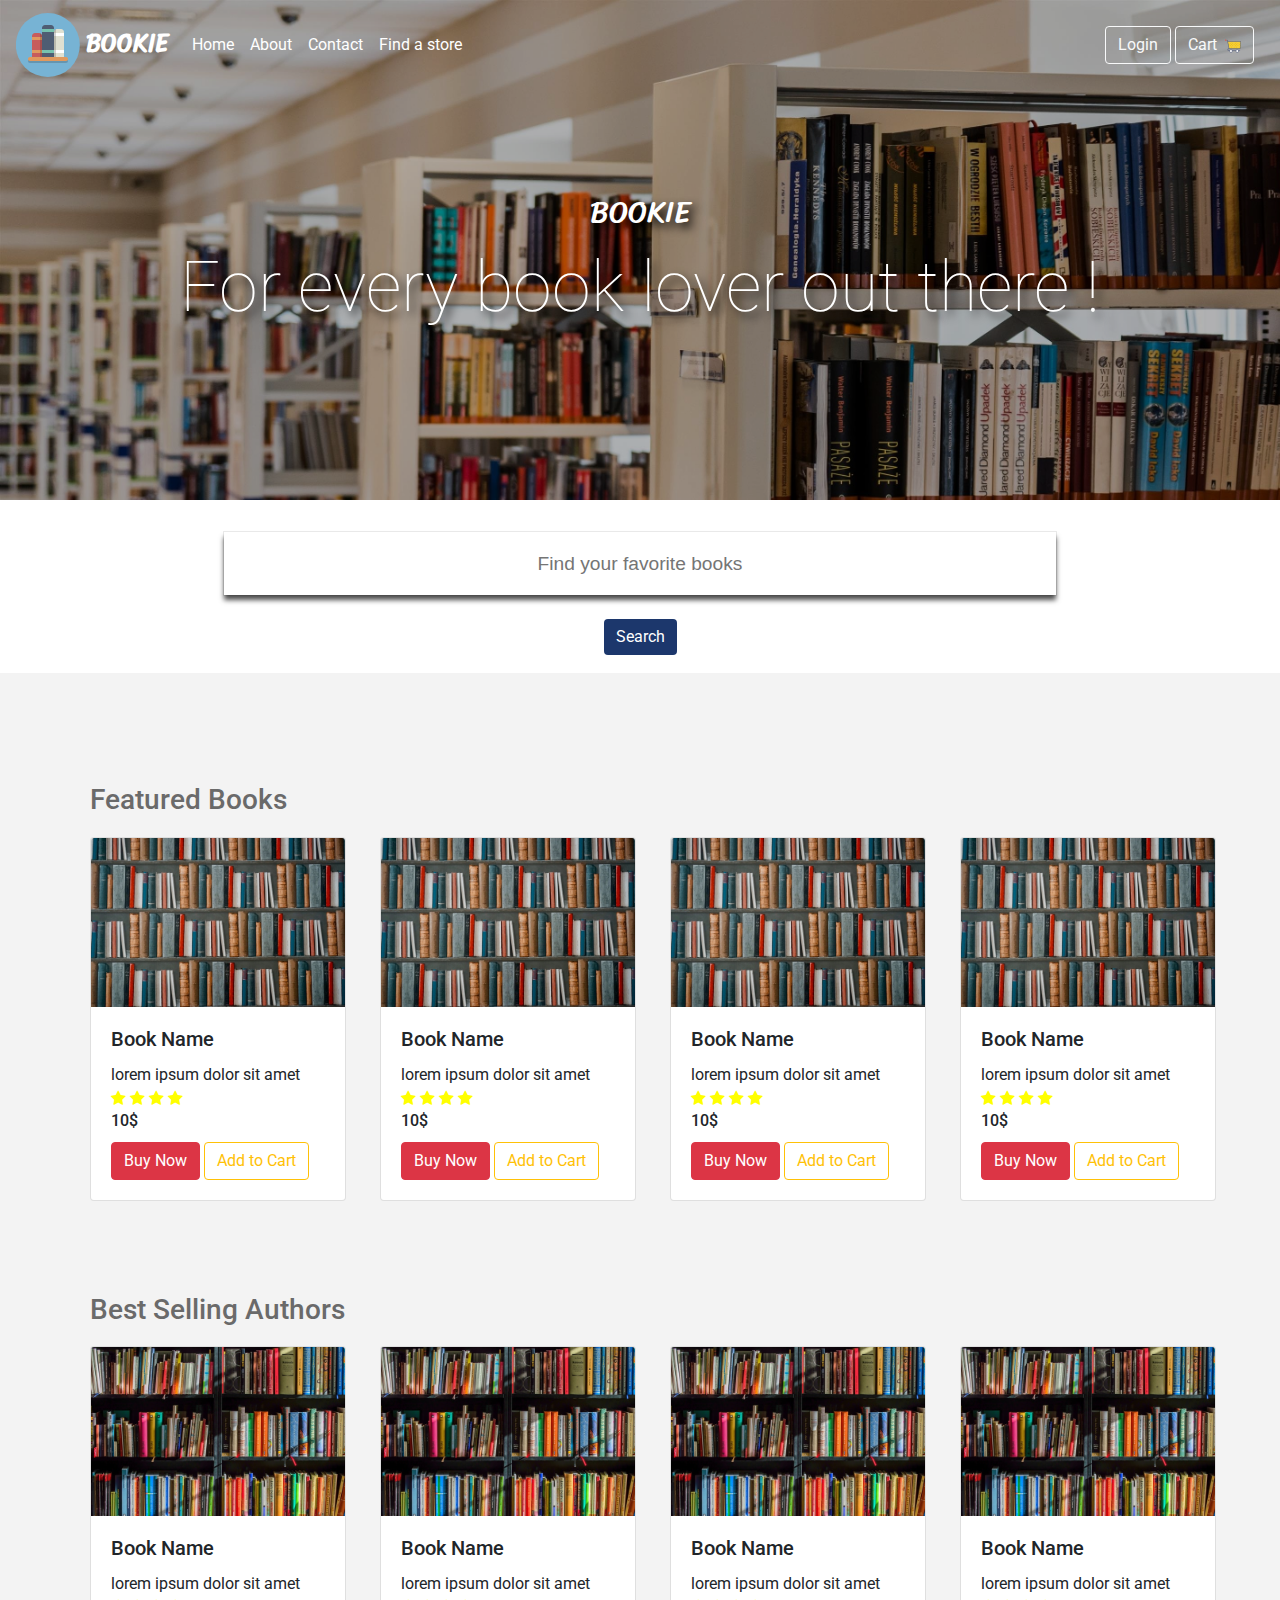
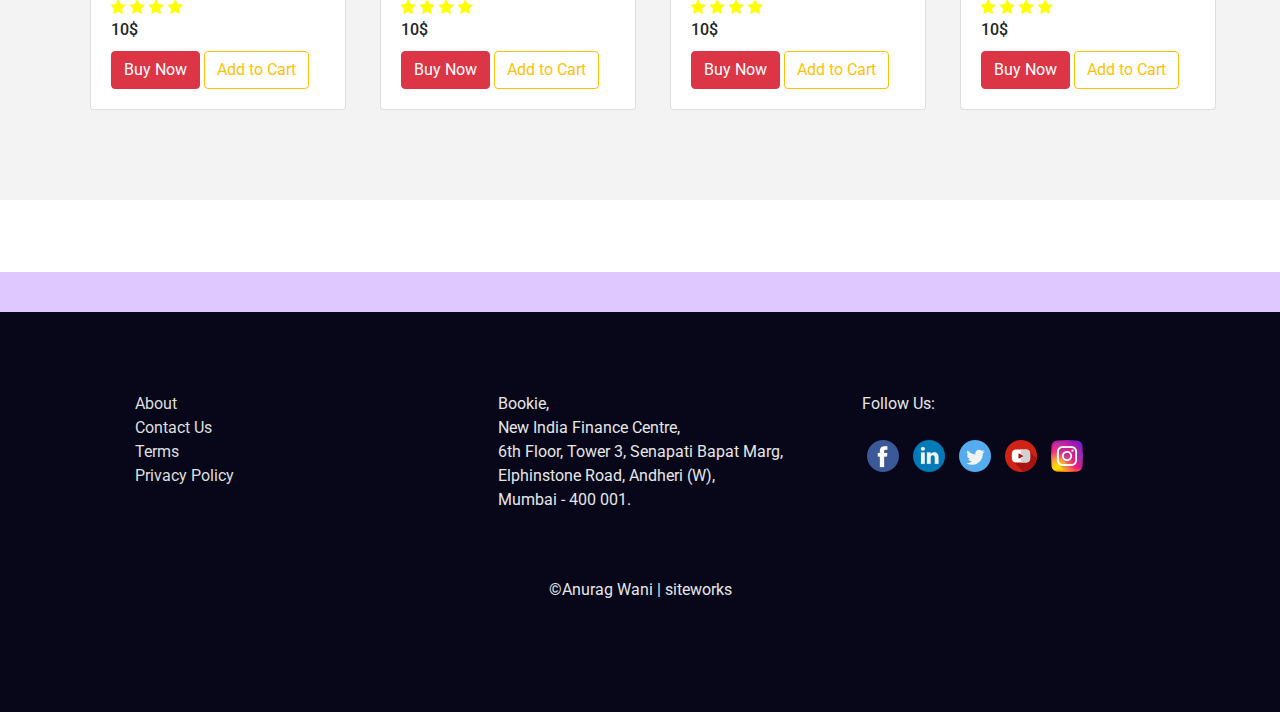
<file: index.html>
<!DOCTYPE html>
<html>
<head>
	<title>Bookie</title>

	<!-- dependencies imported -->
	<meta charset="utf-8">
    <meta http-equiv="X-UA-Compatible" content="IE=edge">
    <meta name="viewport" content="width=device-width, initial-scale=1">
	<link rel="icon" href="img/favicon.png" type="image/png">
	<link href="https://fonts.googleapis.com/css?family=Roboto:100,300" rel="stylesheet">
	<link href="https://fonts.googleapis.com/css?family=Roboto+Condensed:300,400" rel="stylesheet">
	<link rel="stylesheet" href="https://stackpath.bootstrapcdn.com/bootstrap/4.3.1/css/bootstrap.min.css" integrity="sha384-ggOyR0iXCbMQv3Xipma34MD+dH/1fQ784/j6cY/iJTQUOhcWr7x9JvoRxT2MZw1T" crossorigin="anonymous">
	<link href="https://fonts.googleapis.com/css?family=Sriracha" rel="stylesheet">
	<link href="https://stackpath.bootstrapcdn.com/font-awesome/4.7.0/css/font-awesome.min.css" rel="stylesheet" integrity="sha384-wvfXpqpZZVQGK6TAh5PVlGOfQNHSoD2xbE+QkPxCAFlNEevoEH3Sl0sibVcOQVnN" crossorigin="anonymous">

	<script src="https://ajax.googleapis.com/ajax/libs/jquery/3.4.1/jquery.min.js"></script>
	<script src="https://cdnjs.cloudflare.com/ajax/libs/popper.js/1.14.7/umd/popper.min.js" integrity="sha384-UO2eT0CpHqdSJQ6hJty5KVphtPhzWj9WO1clHTMGa3JDZwrnQq4sF86dIHNDz0W1" crossorigin="anonymous"></script>
	<script src="https://stackpath.bootstrapcdn.com/bootstrap/4.3.1/js/bootstrap.min.js" integrity="sha384-JjSmVgyd0p3pXB1rRibZUAYoIIy6OrQ6VrjIEaFf/nJGzIxFDsf4x0xIM+B07jRM" crossorigin="anonymous"></script>

	<script type="text/javascript" src="js/script.js"></script>
	<link rel="stylesheet" type="text/css" href="css/style.css">


</head>

<body>
	<div id="jumbotron">
		<nav class="nav-transparent navbar navbar-expand-lg">
		  <a class="navbar-brand" href="index.html"><img  src="img/logo.svg"> BOOKIE </a>

		  <button class="navbar-toggler" type="button" data-toggle="collapse" data-target="#navbarSupportedContent" aria-controls="navbarSupportedContent" aria-expanded="false" aria-label="Toggle navigation">
		    <span class="navbar-toggler-icon"></span>
		  </button>

		  <div class="collapse navbar-collapse" id="navbarSupportedContent">
		    <ul class="navbar-nav mr-auto">

		      <li class="nav-item active">
		        <a class="nav-link" href="index.html">Home</a>
		      </li>
		      <li class="nav-item">
		        <a class="nav-link" href="about.html">About</a>
		      </li>
		      <li class="nav-item">
		        <a class="nav-link" href="contact.html">Contact</a>
		      </li>
		      <li class="nav-item">
		        <a class="nav-link" href="store.html">Find a store</a>
		      </li>
		    </ul>

		    <ul class="navbar-nav ml-auto">
		    	<li class="nav-item" style="padding-right: 10px">
		            <a id="nav-button" href="index.html"><button class="btn btn-outline-light text-light" type="submit">Login</button></a>

               		<a id="nav-button" href="cart.html"><button class="btn btn-outline-light text-light" type="submit">Cart&nbsp;&nbsp;<img src="img/cart_logo.png"></button></a>
		        </li>

		    </ul>


		  </div>
		</nav>
		<div id="heading">
			<center><div href="About.html" id="know-more">BOOKIE
			</div></center>
			For every book lover out there !
		</div>
	</div>

	<div class="container" style="margin: 2px auto 2vh auto;padding:30px 50px 0 50px;text-align: center">
	<form>
		<div><input id="searchbox" type="text" name="query" placeholder="Find your favorite books" spellcheck="false" autocomplete="off"></div><br>
		<div>

			<input type="submit" name="submit" value="Search" class="btn btn-primary" style="background-color:#1C376C;border:none;">


		</div>
	</form>
</div>


<!-- API results to be put here dynamically -->
<!--
	<div class="container">
		<ul id="search-results"></ul>
		<div id="nav-buttons"></div>
	</div>
 -->

	<div id="section1">
		<h3 id="book-row">Featured Books</h3>
          	<div class="row">
	            <div class="card-deck">
	            <div class="col-md-3">
	            	<div class="card" style="width: 16rem;">
	            		<img class="card-img-top" src="img/card1.jpg">
	            		<div class="card-body">
	            		<h5 class="card-title">Book Name</h5>
	            		<p class="card-text">lorem ipsum dolor sit amet</p>
	            		<i class="fa fa-star"></i>
	            		<i class="fa fa-star"></i>
	            		<i class="fa fa-star"></i>
	            		<i class="fa fa-star"></i>
	            		<h6 class="card-title">10$</h6>
	            		<a href="cart.html" class="btn btn-danger">Buy Now</a>
	            		<a href="cart.html" class="btn btn-outline-warning">Add to Cart</a>
	            		</div>
	            	</div>
	            </div>
                <div class="col-md-3">
                	<div class="card" style="width: 16rem;">
                		<img class="card-img-top" src="img/card1.jpg">
                		<div class="card-body">
                		<h5 class="card-title">Book Name</h5>
                		<p class="card-text">lorem ipsum dolor sit amet</p>
                		<i class="fa fa-star"></i>
                		<i class="fa fa-star"></i>
                		<i class="fa fa-star"></i>
                		<i class="fa fa-star"></i>
                		<h6 class="card-title">10$</h6>
                		<a href="cart.html" class="btn btn-danger">Buy Now</a>
                		<a href="cart.html" class="btn btn-outline-warning">Add to Cart</a>
                		</div>
                	</div>
                </div>
                <div class="col-md-3">
                	<div class="card" style="width: 16rem;">
                		<img class="card-img-top" src="img/card1.jpg">
                		<div class="card-body">
                		<h5 class="card-title">Book Name</h5>
                		<p class="card-text">lorem ipsum dolor sit amet</p>
                		<i class="fa fa-star"></i>
                		<i class="fa fa-star"></i>
                		<i class="fa fa-star"></i>
                		<i class="fa fa-star"></i>
                		<h6 class="card-title">10$</h6>
                		<a href="cart.html" class="btn btn-danger">Buy Now</a>
                		<a href="cart.html" class="btn btn-outline-warning">Add to Cart</a>
                		</div>
                	</div>
                </div>
                <div class="col-md-3">
                	<div class="card" style="width: 16rem;">
                		<img class="card-img-top" src="img/card1.jpg">
                		<div class="card-body">
                		<h5 class="card-title">Book Name</h5>
                		<p class="card-text">lorem ipsum dolor sit amet</p>
                		<i class="fa fa-star"></i>
                		<i class="fa fa-star"></i>
                		<i class="fa fa-star"></i>
                		<i class="fa fa-star"></i>
                		<h6 class="card-title">10$</h6>
                		
                		<a href="cart.html" class="btn btn-danger">Buy Now</a>
                		<a href="cart.html" class="btn btn-outline-warning">Add to Cart</a>
                	
                		</div>
                	</div>
                </div>
            	</div>
            </div>

        <br>
        <br>
        <br>

        <h3 id="book-row">Best Selling Authors</h3>
          	<div class="row">
	            <div class="card-deck">
	            <div class="col-md-3">
	            	<div class="card" style="width: 16rem;">
	            		<img class="card-img-top" src="img/card2.jpg">
	            		<div class="card-body">
	            		<h5 class="card-title">Book Name</h5>
	            		<p class="card-text">lorem ipsum dolor sit amet</p>
	            		<i class="fa fa-star"></i>
	            		<i class="fa fa-star"></i>
	            		<i class="fa fa-star"></i>
	            		<i class="fa fa-star"></i>
	            		<h6 class="card-title">10$</h6>
	            		<a href="cart.html" class="btn btn-danger">Buy Now</a>
	            		<a href="cart.html" class="btn btn-outline-warning">Add to Cart</a>
	            		</div>
	            	</div>
	            </div>
                <div class="col-md-3">
                	<div class="card" style="width: 16rem;">
                		<img class="card-img-top" src="img/card2.jpg">
                		<div class="card-body">
                		<h5 class="card-title">Book Name</h5>
                		<p class="card-text">lorem ipsum dolor sit amet</p>
                		<i class="fa fa-star"></i>
                		<i class="fa fa-star"></i>
                		<i class="fa fa-star"></i>
                		<i class="fa fa-star"></i>
                		<h6 class="card-title">10$</h6>
                		<a href="cart.html" class="btn btn-danger">Buy Now</a>
                		<a href="cart.html" class="btn btn-outline-warning">Add to Cart</a>
                		</div>
                	</div>
                </div>
                <div class="col-md-3">
                	<div class="card" style="width: 16rem;">
                		<img class="card-img-top" src="img/card2.jpg">
                		<div class="card-body">
                		<h5 class="card-title">Book Name</h5>
                		<p class="card-text">lorem ipsum dolor sit amet</p>
                		<i class="fa fa-star"></i>
                		<i class="fa fa-star"></i>
                		<i class="fa fa-star"></i>
                		<i class="fa fa-star"></i>
                		<h6 class="card-title">10$</h6>
                		<a href="cart.html" class="btn btn-danger">Buy Now</a>
                		<a href="cart.html" class="btn btn-outline-warning">Add to Cart</a>
                		</div>
                	</div>
                </div>
                <div class="col-md-3">
                	<div class="card" style="width: 16rem;">
                		<img class="card-img-top" src="img/card2.jpg">
                		<div class="card-body">
                		<h5 class="card-title">Book Name</h5>
                		<p class="card-text">lorem ipsum dolor sit amet</p>
                		<i class="fa fa-star"></i>
                		<i class="fa fa-star"></i>
                		<i class="fa fa-star"></i>
                		<i class="fa fa-star"></i>
                		<h6 class="card-title">10$</h6>
                		<a href="cart.html" class="btn btn-danger">Buy Now</a>
                		<a href="cart.html" class="btn btn-outline-warning">Add to Cart</a>
                		</div>
                	</div>
                </div>
            	</div>
            </div>

                      
    </div>
<br><br>
<br>
	<div  class="container-fluid" id="section2">

	</div>

	<footer class="container-fluid" id="section3">
		<div class="container row">

			<div class="col-md-4">
				<center>
					<ul style="color: #DFDFDF;text-align: left;">

						<li>About</li>
						<li>Contact Us</li>
						<li>Terms</li>
						<li>Privacy Policy</li>
					</ul>
				</center>
			</div>

			<div class="col-md-4"  >
				<center>
					<ul style="color: #E6E6E6;text-align: left;">
						<li>Bookie,<br>New India Finance Centre,<br>6th Floor, Tower 3, Senapati Bapat Marg,<br>Elphinstone Road, Andheri (W),<br>Mumbai - 400 001.
						</li>
					</ul>
				</center>
			</div>

			<div class="col-md-4">
				<center>
					<ul style="color: #E6E6E6;text-align: left;">
						<li>Follow Us:<br><br>
							<a href="" style="padding: 5px;"><img src="img/social/facebook.png"></a>
							<a href="" style="padding: 5px;"><img src="img/social/linkedin.png"></a>
							<a href="" style="padding: 5px;"><img src="img/social/twitter.png"></a>
							<a href="" style="padding: 5px;"><img src="img/social/youtube.png"></a>
							<a href="" style="padding: 5px;"><img src="img/social/instagram.png"></a>
						</li>
					</ul>
				</center>
			</div>
		</div>
		<div style="display: block;margin-bottom: 0;margin-top: 50px;padding-bottom: 0;color: #E6E6E6"><center>&copy;Anurag Wani | siteworks</center>
		</div>
	</footer>



	<script type="text/javascript">
		$(document).ready(function(){
			$(window).scroll(function(){
				var scroll = $(window).scrollTop()
				if(scroll > 200){
					$("nav").removeClass('nav-transparent')
					$("#nav-button>button").removeClass('btn-outline-light text-light')
					$("#nav-button>button").addClass('btn-dark text-light')
					$("nav").addClass('nav-opaque navbar-light bg-light',2000,"swing")
				}
				else{
					$("#nav-button>button").removeClass('btn-dark text-light')
					$("#nav-button>button").addClass('btn-outline-light text-light')
					$("nav").removeClass('nav-opaque navbar-light bg-light')
					$("nav").addClass('nav-transparent')
				}

			})
		})
	</script>

</body>
</html>
</file>
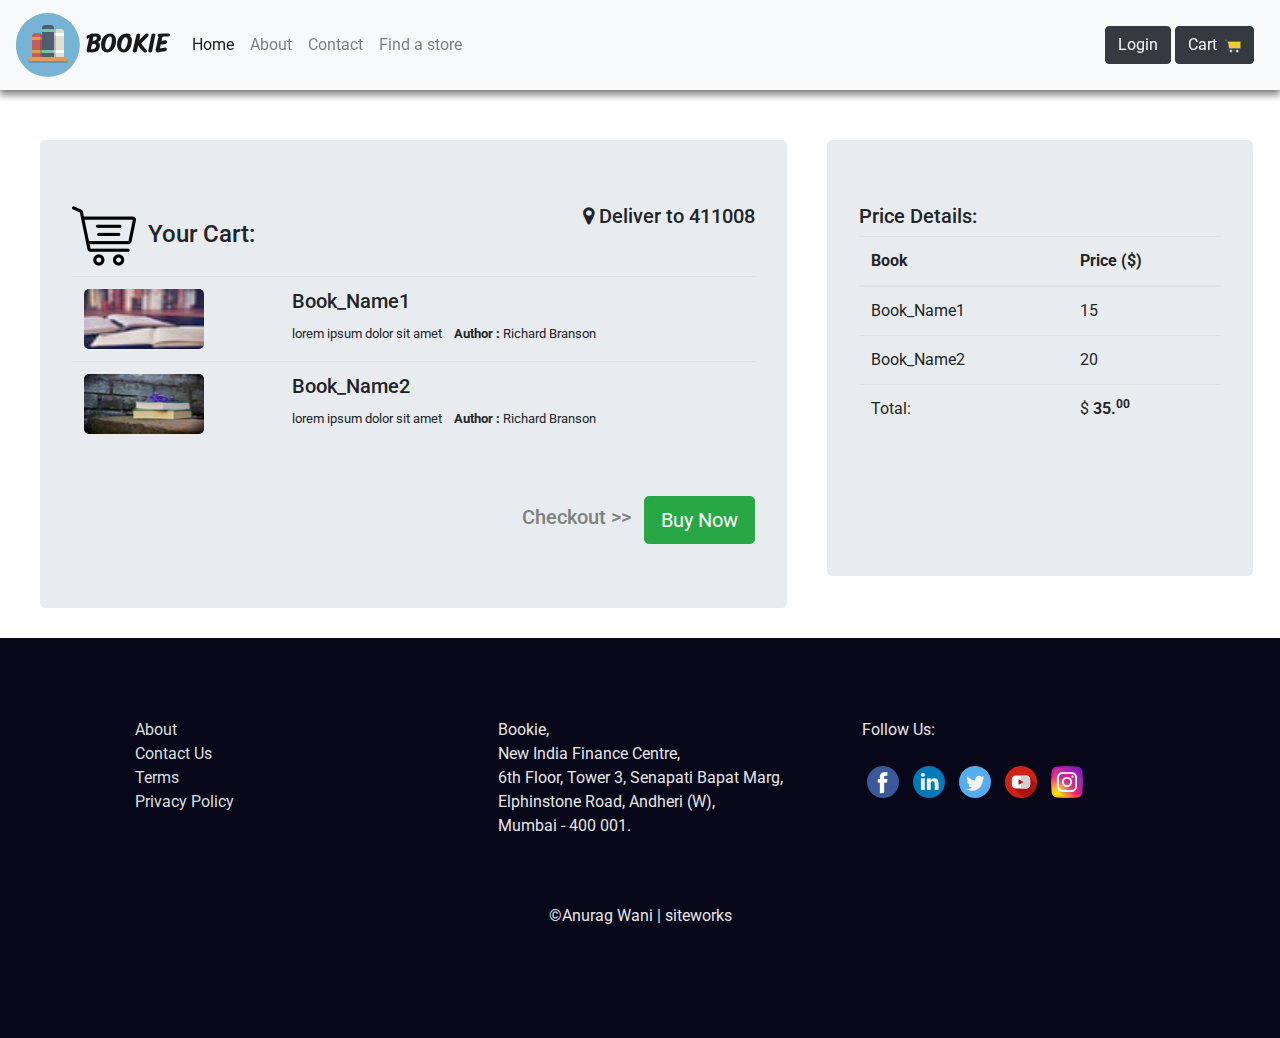
<file: cart.html>
<!DOCTYPE html>
<html>
<head>
	<title>Bookie</title>

	<!-- dependencies imported -->
	<meta charset="utf-8">
    <meta http-equiv="X-UA-Compatible" content="IE=edge">
    <meta name="viewport" content="width=device-width, initial-scale=1">
	<link rel="icon" href="img/favicon.png" type="image/png">
	<link href="https://fonts.googleapis.com/css?family=Roboto:100,300" rel="stylesheet">
	<link href="https://fonts.googleapis.com/css?family=Roboto+Condensed:300,400" rel="stylesheet">
	<link rel="stylesheet" href="https://stackpath.bootstrapcdn.com/bootstrap/4.3.1/css/bootstrap.min.css" integrity="sha384-ggOyR0iXCbMQv3Xipma34MD+dH/1fQ784/j6cY/iJTQUOhcWr7x9JvoRxT2MZw1T" crossorigin="anonymous">
	<link href="https://fonts.googleapis.com/css?family=Sriracha" rel="stylesheet">
	<link href="https://stackpath.bootstrapcdn.com/font-awesome/4.7.0/css/font-awesome.min.css" rel="stylesheet" integrity="sha384-wvfXpqpZZVQGK6TAh5PVlGOfQNHSoD2xbE+QkPxCAFlNEevoEH3Sl0sibVcOQVnN" crossorigin="anonymous">

	<script src="https://ajax.googleapis.com/ajax/libs/jquery/3.4.1/jquery.min.js"></script>
	<script src="https://cdnjs.cloudflare.com/ajax/libs/popper.js/1.14.7/umd/popper.min.js" integrity="sha384-UO2eT0CpHqdSJQ6hJty5KVphtPhzWj9WO1clHTMGa3JDZwrnQq4sF86dIHNDz0W1" crossorigin="anonymous"></script>
	<script src="https://stackpath.bootstrapcdn.com/bootstrap/4.3.1/js/bootstrap.min.js" integrity="sha384-JjSmVgyd0p3pXB1rRibZUAYoIIy6OrQ6VrjIEaFf/nJGzIxFDsf4x0xIM+B07jRM" crossorigin="anonymous"></script>

	<script type="text/javascript" src="js/script.js"></script>
	<link rel="stylesheet" type="text/css" href="css/style.css">


</head>

<body>
	
		<nav class="nav-opaque navbar-light bg-light navbar navbar-expand-lg">
		  <a class="navbar-brand" href="index.html"><img  src="img/logo.svg"> BOOKIE </a>

		  <button class="navbar-toggler" type="button" data-toggle="collapse" data-target="#navbarSupportedContent" aria-controls="navbarSupportedContent" aria-expanded="false" aria-label="Toggle navigation">
		    <span class="navbar-toggler-icon"></span>
		  </button>

		  <div class="collapse navbar-collapse" id="navbarSupportedContent">
		    <ul class="navbar-nav mr-auto">

		      <li class="nav-item active">
		        <a class="nav-link" href="index.html">Home</a>
		      </li>
		      <li class="nav-item">
		        <a class="nav-link" href="about.html">About</a>
		      </li>
		      <li class="nav-item">
		        <a class="nav-link" href="contact.html">Contact</a>
		      </li>
		      <li class="nav-item">
		        <a class="nav-link" href="store.html">Find a store</a>
		      </li>
		    </ul>

		    <ul class="navbar-nav ml-auto">
		    	<li class="nav-item" style="padding-right: 10px">
		            <a id="nav-button" href="index.html"><button class="btn btn-dark text-light" type="submit">Login</button></a>

               		<a id="nav-button" href="cart.html"><button class="btn btn-dark text-light" type="submit">Cart&nbsp;&nbsp;<img src="img/cart_logo.png"></button></a>
		        </li>

		    </ul>


		  </div>
		</nav>



	<div  class="container-fluid" style="padding-bottom: 30px">
		<div class="row">
			<div class="col-md-7 jumbotron" style="margin: 140px 40px auto 40px">
				<div class="row"><h4 class="col-md-4"><img src="img/cartpage.png">&nbsp;&nbsp;Your Cart: </h4><h5 class="col-md-8" style="text-align: right;"><i class="fa fa-map-marker"></i>&nbsp;Deliver to 411008</h5></div>
				
				<table class="table">
				    <tbody>
				      <tr>
				        <td><img style="border-radius: 5px" width="120px" height="60px" src="img/cartbook1.jpg"></td>
				        <td><h5>Book_Name1</h5><small>lorem ipsum dolor sit amet</small>&nbsp;&nbsp;&nbsp;<small><b>Author :</b> Richard Branson</small></td>			        
				      </tr>
				      <tr>
				        <td><img style="border-radius: 5px" width="120px" height="60px" src="img/cartbook2.jpg"></td>
				        <td><h5>Book_Name2</h5><small>lorem ipsum dolor sit amet</small>&nbsp;&nbsp;&nbsp;<small><b>Author :</b> Richard Branson</small></td>			        
				      </tr>
				    </tbody> 
				</table>	


					
				<div style="margin-top: 50px" align="right"><h5 style="display: inline;color: grey">Checkout >> </h5>&nbsp; <a href="" class="btn btn-success btn-lg">Buy Now</a></div>
									
			</div>
			<div class="jumbotron col-md-4" style="margin-top: 140px;margin-right: 15px">
				<h5>Price Details: </h5>
				<table class="table">
					<thead>
				      <tr>
				        <th>Book</th>
				        <th>Price ($)</th>		        
				      </tr>
				    </thead>
				    <tbody>
				      <tr>
				        <td>Book_Name1</td>
				        <td>15</td>			        
				      </tr>
				      <tr>
				        <td>Book_Name2</td>
				        <td>20</td>			        
				      </tr>
				      <tr>
				        <td>Total:</td>
				        <td>$&nbsp;<b>35.<sup>00</sup></b></td>			        
				      </tr>
				    </tbody> 
				</table>

			</div>
			
		</div>
	</div>

	<footer class="container-fluid" id="section3">
		<div class="container row">

			<div class="col-md-4">
				<center>
					<ul style="color: #DFDFDF;text-align: left;">

						<li>About</li>
						<li>Contact Us</li>
						<li>Terms</li>
						<li>Privacy Policy</li>
					</ul>
				</center>
			</div>

			<div class="col-md-4"  >
				<center>
					<ul style="color: #E6E6E6;text-align: left;">
						<li>Bookie,<br>New India Finance Centre,<br>6th Floor, Tower 3, Senapati Bapat Marg,<br>Elphinstone Road, Andheri (W),<br>Mumbai - 400 001.
						</li>
					</ul>
				</center>
			</div>

			<div class="col-md-4">
				<center>
					<ul style="color: #E6E6E6;text-align: left;">
						<li>Follow Us:<br><br>
							<a href="" style="padding: 5px;"><img src="img/social/facebook.png"></a>
							<a href="" style="padding: 5px;"><img src="img/social/linkedin.png"></a>
							<a href="" style="padding: 5px;"><img src="img/social/twitter.png"></a>
							<a href="" style="padding: 5px;"><img src="img/social/youtube.png"></a>
							<a href="" style="padding: 5px;"><img src="img/social/instagram.png"></a>
						</li>
					</ul>
				</center>
			</div>
		</div>
		<div style="display: block;margin-bottom: 0;margin-top: 50px;padding-bottom: 0;color: #E6E6E6"><center>&copy;Anurag Wani | siteworks</center>
		</div>
	</footer>



	
</body>
</html>
</file>
<file: css/style.css>
body,html{
	width: 100% !important;
	margin: 0px !important;
	padding: 0px !important;
	overflow-x: hidden !important;
}
.navbar-nav>li>a{
	color: white;
}

.card-body>p{
	margin-bottom: 0; 
}

.fa-star{
	color: yellow;
}

.navbar-nav>li>a:hover{
	color:  #1E5080;
}

.navbar-brand{
	font-family: 'Sriracha',sans-serif ;
	color: white;
	font-weight: bold;
	font-size: 1.5em;
}
.navbar-brand:hover{
	color: white;
}
.navbar-nav>li>a:active{
	color:  #1E5080;
}
#nav-button>button:hover{
	color: black !important;
	background-color: #f8f9fa;
	border-color: black;
}

#jumbotron{
	background: url('../img/banner.jpg') fixed;
	height: 500px;
	display: block;
	overflow: hidden;
	background-size: cover;
    background-repeat: no-repeat;
	box-shadow: 0 3000px rgba(0, 0, 0, 0.3) inset;
    margin: 0;
    border-radius: 0;
    padding: 0;
}

#searchbox{
	width: 80%;
	font-size: 1.5vw;
	height: 7vh;
	color: grey;
	font-family: sans-serif;
	text-align: center;
	box-sizing: border-box;
	box-shadow: 0 5px 5px 0 rgba(0,0,0,0.7), 0 0 0 1px rgba(0,0,0,0.08);
	outline: none;
	border:none;
	border-radius: 0px;" 
}

.navbar{
	z-index: 9;
}
.nav-transparent{
	color: white;
	background-color: transparent !important;
}
.nav-opaque{
	color: grey;
	position: fixed;
	width: 100%;
	box-shadow: 0 6px 6px 0 rgba(0,0,0,0.4), 0 0 0 2px rgba(0,0,0,0.08);
}
#heading{
	position:relative;
	margin-top: 100px;
	font-family: 'Roboto',sans-serif;
	font-size: 5.5vw;
	font-weight: lighter;
	color: white;	
	text-align: center;
	  text-shadow:5px 5px 10px black;
}

#know-more{
font-family: 'Sriracha',sans-serif ;
	color: white;
	font-weight: normal;
	font-size: 30px;
}

#section1{
	padding: 90px;
	background-color: #F3F3F3;
}
#section1>#head{
	padding-top: 30px;
	font-size: 5.5vw;
}
#section1>#content{
	padding-top: 80px;
	font-weight: normal;
	font-size: 2vw;
}

#section2{
    background: #DFC7FF;
    /*#ecdab2;*/
    padding: 20px 0px;
}

#section4{
margin: 30px;    
}


#section3{
	height: 400px;
	background-color: #070719; 
	padding: 80px 80px 0 80px;
}

ul{
	list-style: none;
}

#book-row{
	color:#6A6A6A;
	margin-bottom: 20px;
	padding-left: 0;
	padding-top: 20px;
}

.card:hover{
	box-shadow: 2px 6px 6px 2px rgba(0,0,0,0.6) ;
}

.cart-book{
	border-radius: 4px;
	background-color: white;
	height: 40px;
}

/*
#cart-table>tr:hover{
	cursor: pointer;
	background-color:#FdFdFF;
	box-shadow: 0 18px 20px 10px rgba(0,0,0,0.5), 0 0 0 2px rgba(0,0,0,0.08);
}
*/
</file>
